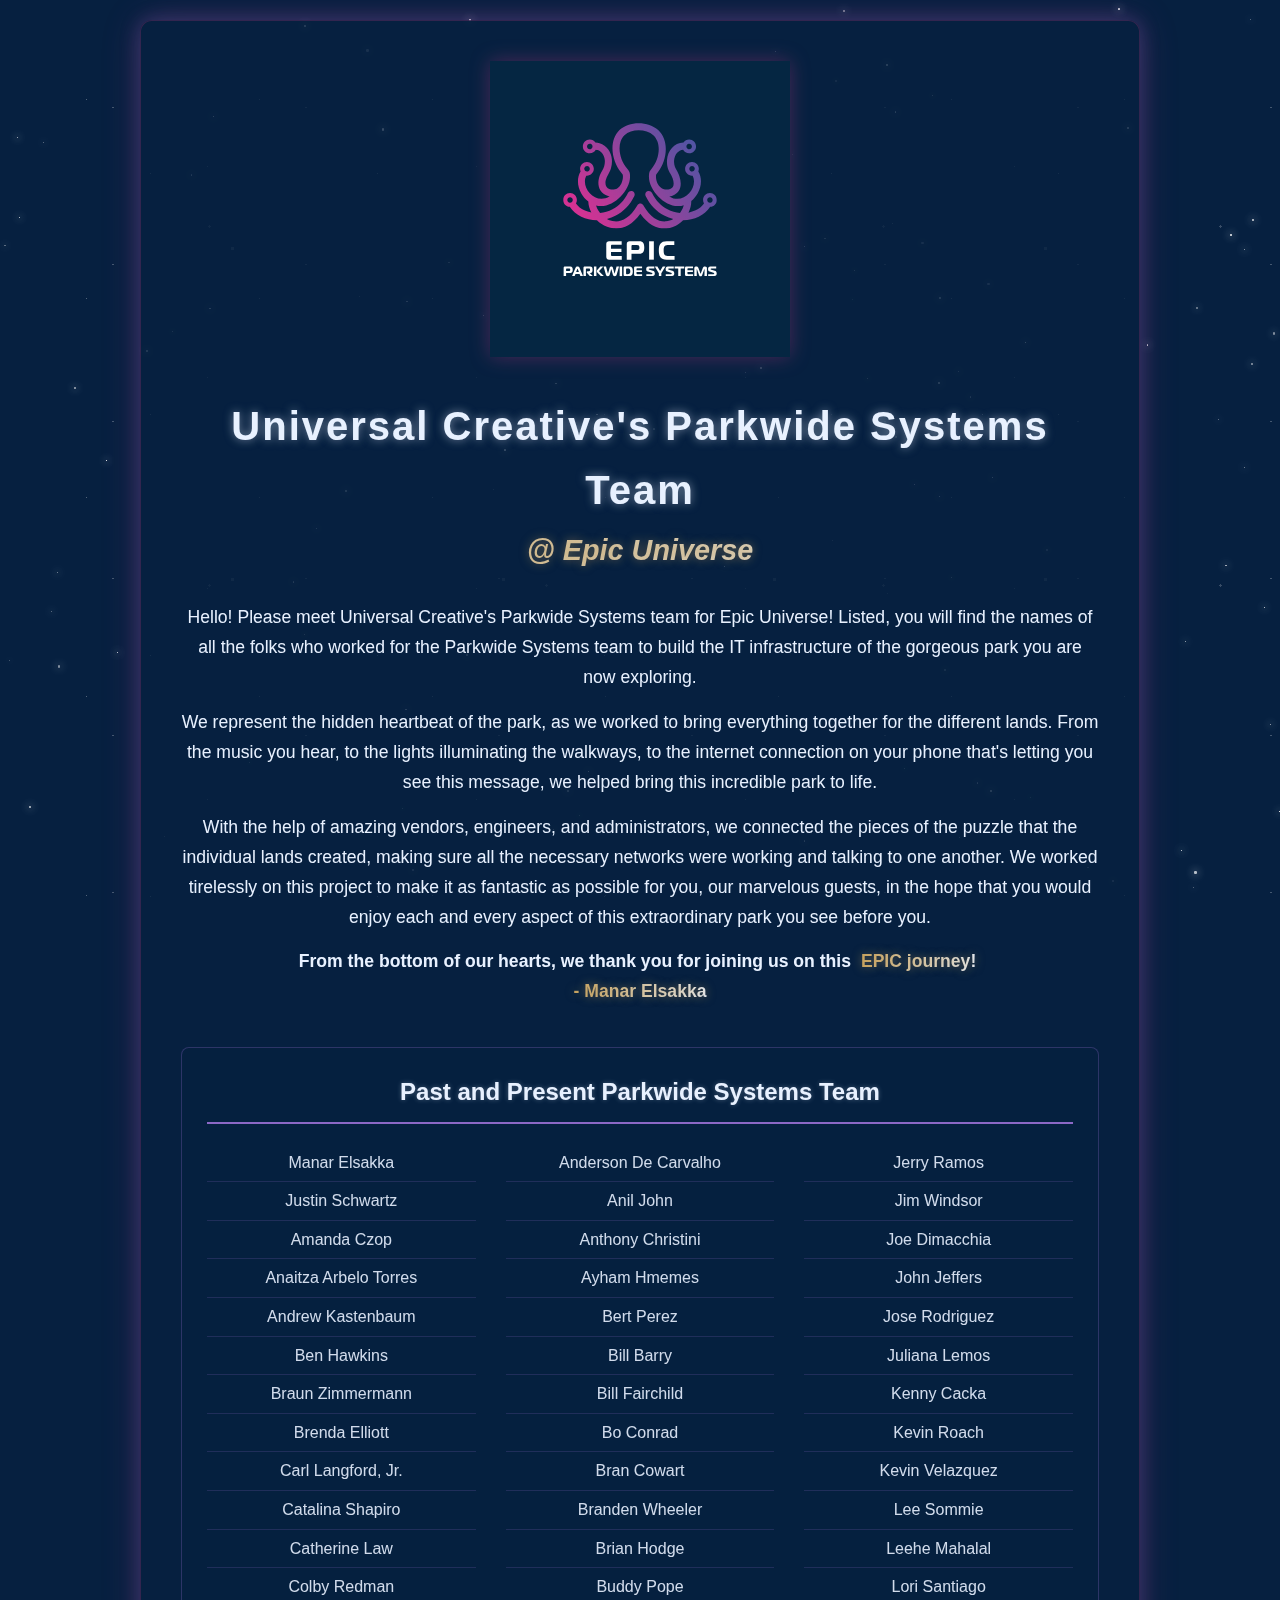
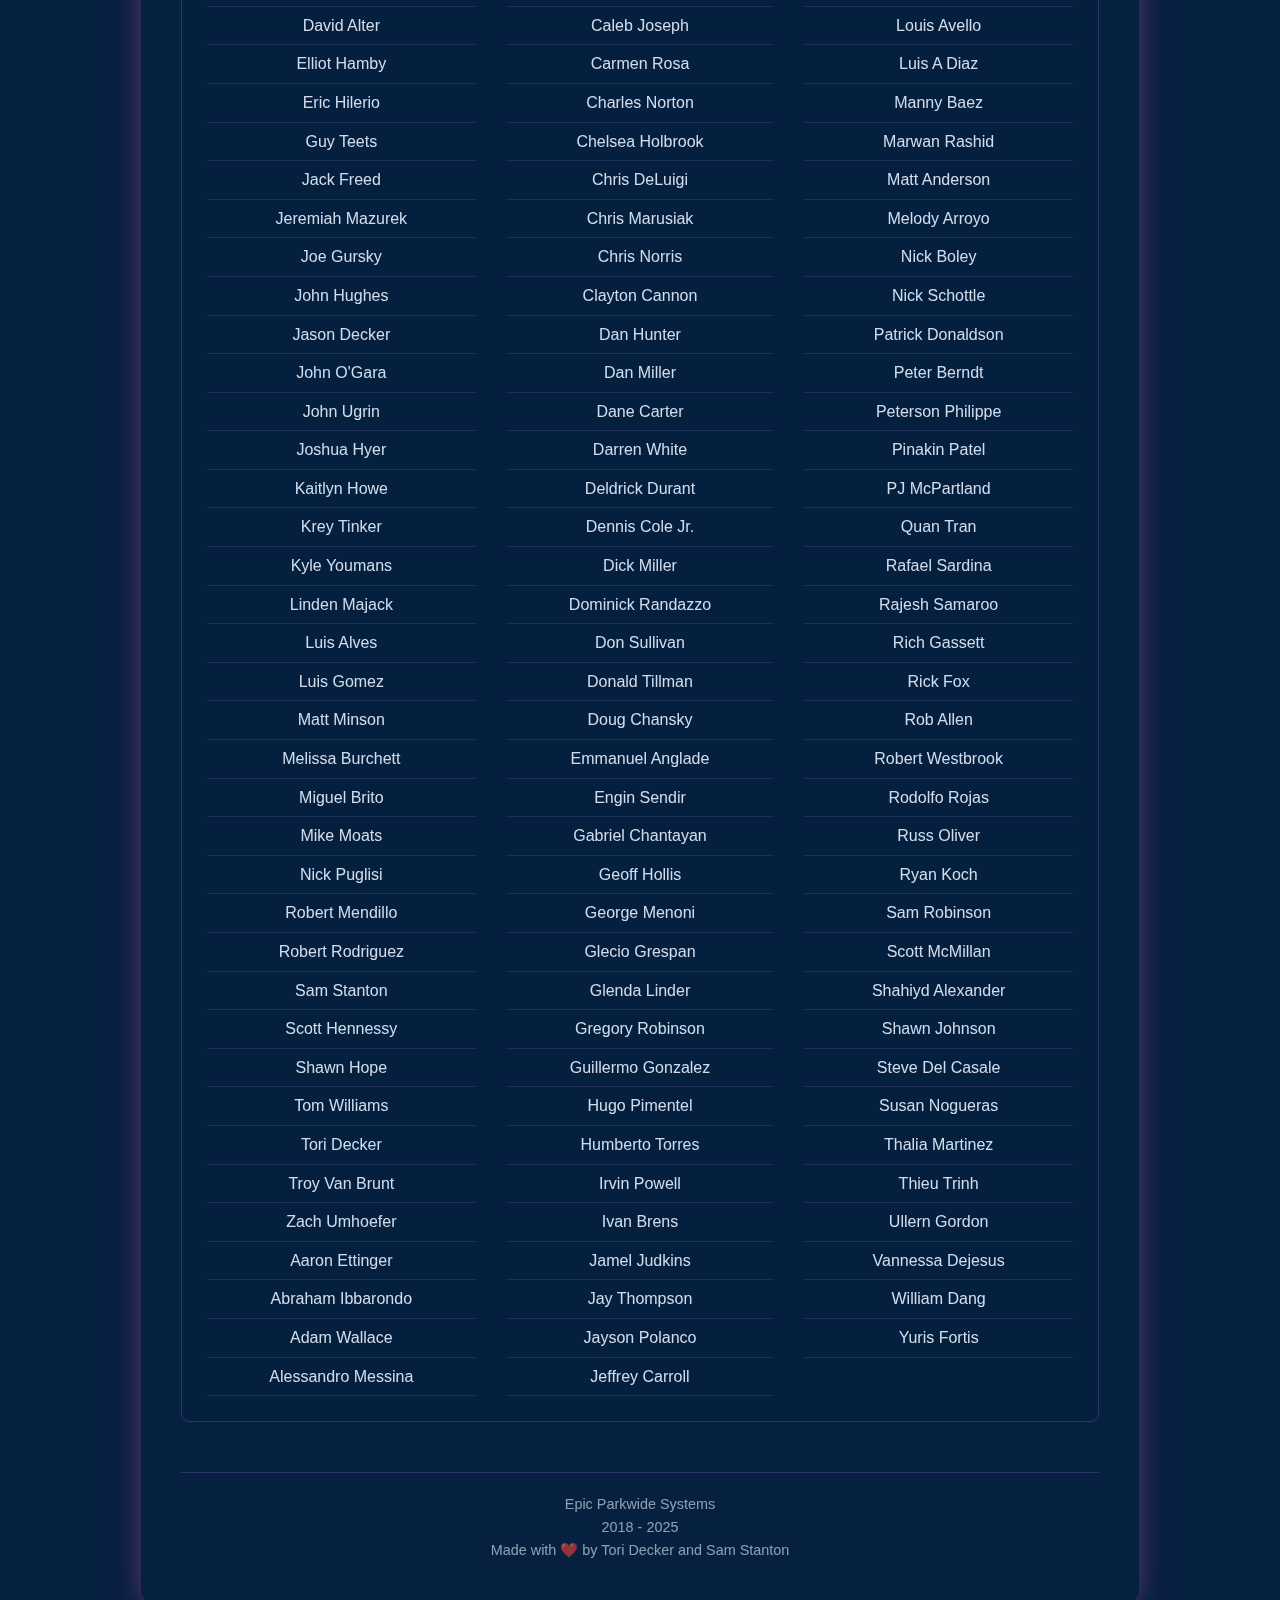
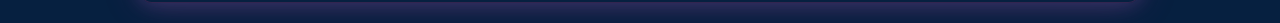
<file: index.html>
<!DOCTYPE html>
<html lang="en">
   <head>
      <meta charset="UTF-8">
      <meta name="viewport" content="width=device-width, initial-scale=1.0">
      <title>UC P965 Team Credits</title>
      <link rel="icon" href="public/favicon.ico">
      <link rel="stylesheet" href="styles.css">
   </head>
   <body>
      <div class="bright-stars"></div>
      <div class="container">
         <div class="logo-container">
            <img id="team-logo" src="public/PWS_logo.svg " alt="Parkwide Systems Team Logo">
         </div>
         <h1>Universal Creative's Parkwide Systems Team</h1>
         <h2 id="epic-theme">@ Epic Universe</h2>
         <div class="intro-text">
            <p>Hello! Please meet Universal Creative's Parkwide Systems team for Epic Universe! Listed, you will find the names of all the folks who worked for the Parkwide Systems team to build the IT infrastructure of the gorgeous park you are now exploring.</p>
            <p>We represent the hidden heartbeat of the park, as we worked to bring everything together for the different lands. From the music you hear, to the lights illuminating the walkways, to the internet connection on your phone that's letting you see this message, we helped bring this incredible park to life.</p>
            <p>With the help of amazing vendors, engineers, and administrators, we connected the pieces of the puzzle that the individual lands created, making sure all the necessary networks were working and talking to one another. We worked tirelessly on this project to make it as fantastic as possible for you, our marvelous guests, in the hope that you would enjoy each and every aspect of this extraordinary park you see before you.</p>
            <strong>From the bottom of our hearts, we thank you for joining us on this <strong id="epic-theme">EPIC journey!</strong> </strong>
            <p><strong id="epic-theme">- Manar Elsakka</strong>
         </div>
         <div class="team-section">
            <h3>Past and Present Parkwide Systems Team</h3>
            <div class="team-list">
               <ul>
                  <li>Manar Elsakka</li>
                  <li>Justin Schwartz</li>
                  <li>Amanda Czop</li>
                  <li>Anaitza Arbelo Torres</li>
                  <li>Andrew Kastenbaum</li>
                  <li>Ben Hawkins</li>
                  <li>Braun Zimmermann</li>
                  <li>Brenda Elliott</li>
                  <li>Carl Langford, Jr.</li>
                  <li>Catalina Shapiro</li>
                  <li>Catherine Law</li>
                  <li>Colby Redman</li>
                  <li>David Alter</li>
                  <li>Elliot Hamby</li>
                  <li>Eric Hilerio</li>
                  <li>Guy Teets</li>
                  <li>Jack Freed</li>
                  <li>Jeremiah Mazurek</li>
                  <li>Joe Gursky</li>
                  <li>John Hughes</li>
                  <li>Jason Decker</li>
                  <li>John O'Gara</li>
                  <li>John Ugrin</li>
                  <li>Joshua Hyer</li>
                  <li>Kaitlyn Howe</li>
                  <li>Krey Tinker</li>
                  <li>Kyle Youmans</li>
                  <li>Linden Majack</li>
                  <li>Luis Alves</li>
                  <li>Luis Gomez</li>
                  <li>Matt Minson</li>
                  <li>Melissa Burchett</li>
                  <li>Miguel Brito</li>
                  <li>Mike Moats</li>
                  <li>Nick Puglisi</li>
                  <li>Robert Mendillo</li>
                  <li>Robert Rodriguez</li>
                  <li>Sam Stanton</li>
                  <li>Scott Hennessy</li>
                  <li>Shawn Hope</li>
                  <li>Tom Williams</li>
                  <li>Tori Decker</li>
                  <li>Troy Van Brunt</li>
                  <li>Zach Umhoefer</li>
                  <li>Aaron Ettinger</li>
                  <li>Abraham Ibbarondo</li>
                  <li>Adam Wallace</li>
                  <li>Alessandro Messina</li>
                  <li>Anderson De Carvalho</li>
                  <li>Anil John</li>
                  <li>Anthony Christini</li>
                  <li>Ayham Hmemes</li>
                  <li>Bert Perez</li>
                  <li>Bill Barry</li>
                  <li>Bill Fairchild</li>
                  <li>Bo Conrad</li>
                  <li>Bran Cowart</li>
                  <li>Branden Wheeler</li>
                  <li>Brian Hodge</li>
                  <li>Buddy Pope</li>
                  <li>Caleb Joseph</li>
                  <li>Carmen Rosa</li>
                  <li>Charles Norton</li>
                  <li>Chelsea Holbrook</li>
                  <li>Chris DeLuigi</li>
                  <li>Chris Marusiak</li>
                  <li>Chris Norris</li>
                  <li>Clayton Cannon</li>
                  <li>Dan Hunter</li>
                  <li>Dan Miller</li>
                  <li>Dane Carter</li>
                  <li>Darren White</li>
                  <li>Deldrick Durant</li>
                  <li>Dennis Cole Jr.</li>
                  <li>Dick Miller</li>
                  <li>Dominick Randazzo</li>
                  <li>Don Sullivan</li>
                  <li>Donald Tillman</li>
                  <li>Doug Chansky</li>
                  <li>Emmanuel Anglade</li>
                  <li>Engin Sendir</li>
                  <li>Gabriel Chantayan</li>
                  <li>Geoff Hollis</li>
                  <li>George Menoni</li>
                  <li>Glecio Grespan</li>
                  <li>Glenda Linder</li>
                  <li>Gregory Robinson</li>
                  <li>Guillermo Gonzalez</li>
                  <li>Hugo Pimentel</li>
                  <li>Humberto Torres</li>
                  <li>Irvin Powell</li>
                  <li>Ivan Brens</li>
                  <li>Jamel Judkins</li>
                  <li>Jay Thompson</li>
                  <li>Jayson Polanco</li>
                  <li>Jeffrey Carroll</li>
                  <li>Jerry Ramos</li>
                  <li>Jim Windsor</li>
                  <li>Joe Dimacchia</li>
                  <li>John Jeffers</li>
                  <li>Jose Rodriguez</li>
                  <li>Juliana Lemos</li>
                  <li>Kenny Cacka</li>
                  <li>Kevin Roach</li>
                  <li>Kevin Velazquez</li>
                  <li>Lee Sommie</li>
                  <li>Leehe Mahalal</li>
                  <li>Lori Santiago</li>
                  <li>Louis Avello</li>
                  <li>Luis A Diaz</li>
                  <li>Manny Baez</li>
                  <li>Marwan Rashid</li>
                  <li>Matt Anderson</li>
                  <li>Melody Arroyo</li>
                  <li>Nick Boley</li>
                  <li>Nick Schottle</li>
                  <li>Patrick Donaldson</li>
                  <li>Peter Berndt</li>
                  <li>Peterson Philippe</li>
                  <li>Pinakin Patel</li>
                  <li>PJ McPartland</li>
                  <li>Quan Tran</li>
                  <li>Rafael Sardina</li>
                  <li>Rajesh Samaroo</li>
                  <li>Rich Gassett</li>
                  <li>Rick Fox</li>
                  <li>Rob Allen</li>
                  <li>Robert Westbrook</li>
                  <li>Rodolfo Rojas</li>
                  <li>Russ Oliver</li>
                  <li>Ryan Koch</li>
                  <li>Sam Robinson</li>
                  <li>Scott McMillan</li>
                  <li>Shahiyd Alexander</li>
                  <li>Shawn Johnson</li>
                  <li>Steve Del Casale</li>
                  <li>Susan Nogueras</li>
                  <li>Thalia Martinez</li>
                  <li>Thieu Trinh</li>
                  <li>Ullern Gordon</li>
                  <li>Vannessa Dejesus</li>
                  <li>William Dang</li>
                  <li>Yuris Fortis</li>
                  </ul>
            </div>
         </div>
         <footer>
            <p>Epic Parkwide Systems</p>
            <p>2018 - 2025</p>
            <p>Made with ❤️ by Tori Decker and Sam Stanton</p>
         </footer>
      </div>
      <script>
         document.addEventListener('DOMContentLoaded', function() {
         const starsContainer = document.querySelector('.bright-stars');
         const numStars = 120;
         
         const documentHeight = Math.max(
             document.body.scrollHeight,
             document.body.offsetHeight,
             document.documentElement.clientHeight,
             document.documentElement.scrollHeight,
             document.documentElement.offsetHeight
         );
         
         for (let i = 0; i < numStars; i++) {
             const star = document.createElement('div');
             star.classList.add('bright-star');
             const x = Math.random() * 100;
             const y = (Math.random() * documentHeight) / documentHeight * 100;
             const size = 0.5 + Math.random() * 2;
             
             const brightness = 0.3 + Math.random() * 0.7;
             
             star.style.left = x + 'vw';
             star.style.top = y + 'vh';
             star.style.width = size + 'px';
             star.style.height = size + 'px';
             star.style.opacity = brightness;
             
             const animationType = Math.floor(Math.random() * 3) + 1;
             const animationDuration = 3 + Math.random() * 8;
             star.style.animation = `twinkle-${animationType} ${animationDuration}s infinite alternate`;
             star.style.animationDelay = Math.random() * 5 + 's';
             
             starsContainer.appendChild(star);
         }
         });
      </script>
   </body>
</html>
</file>
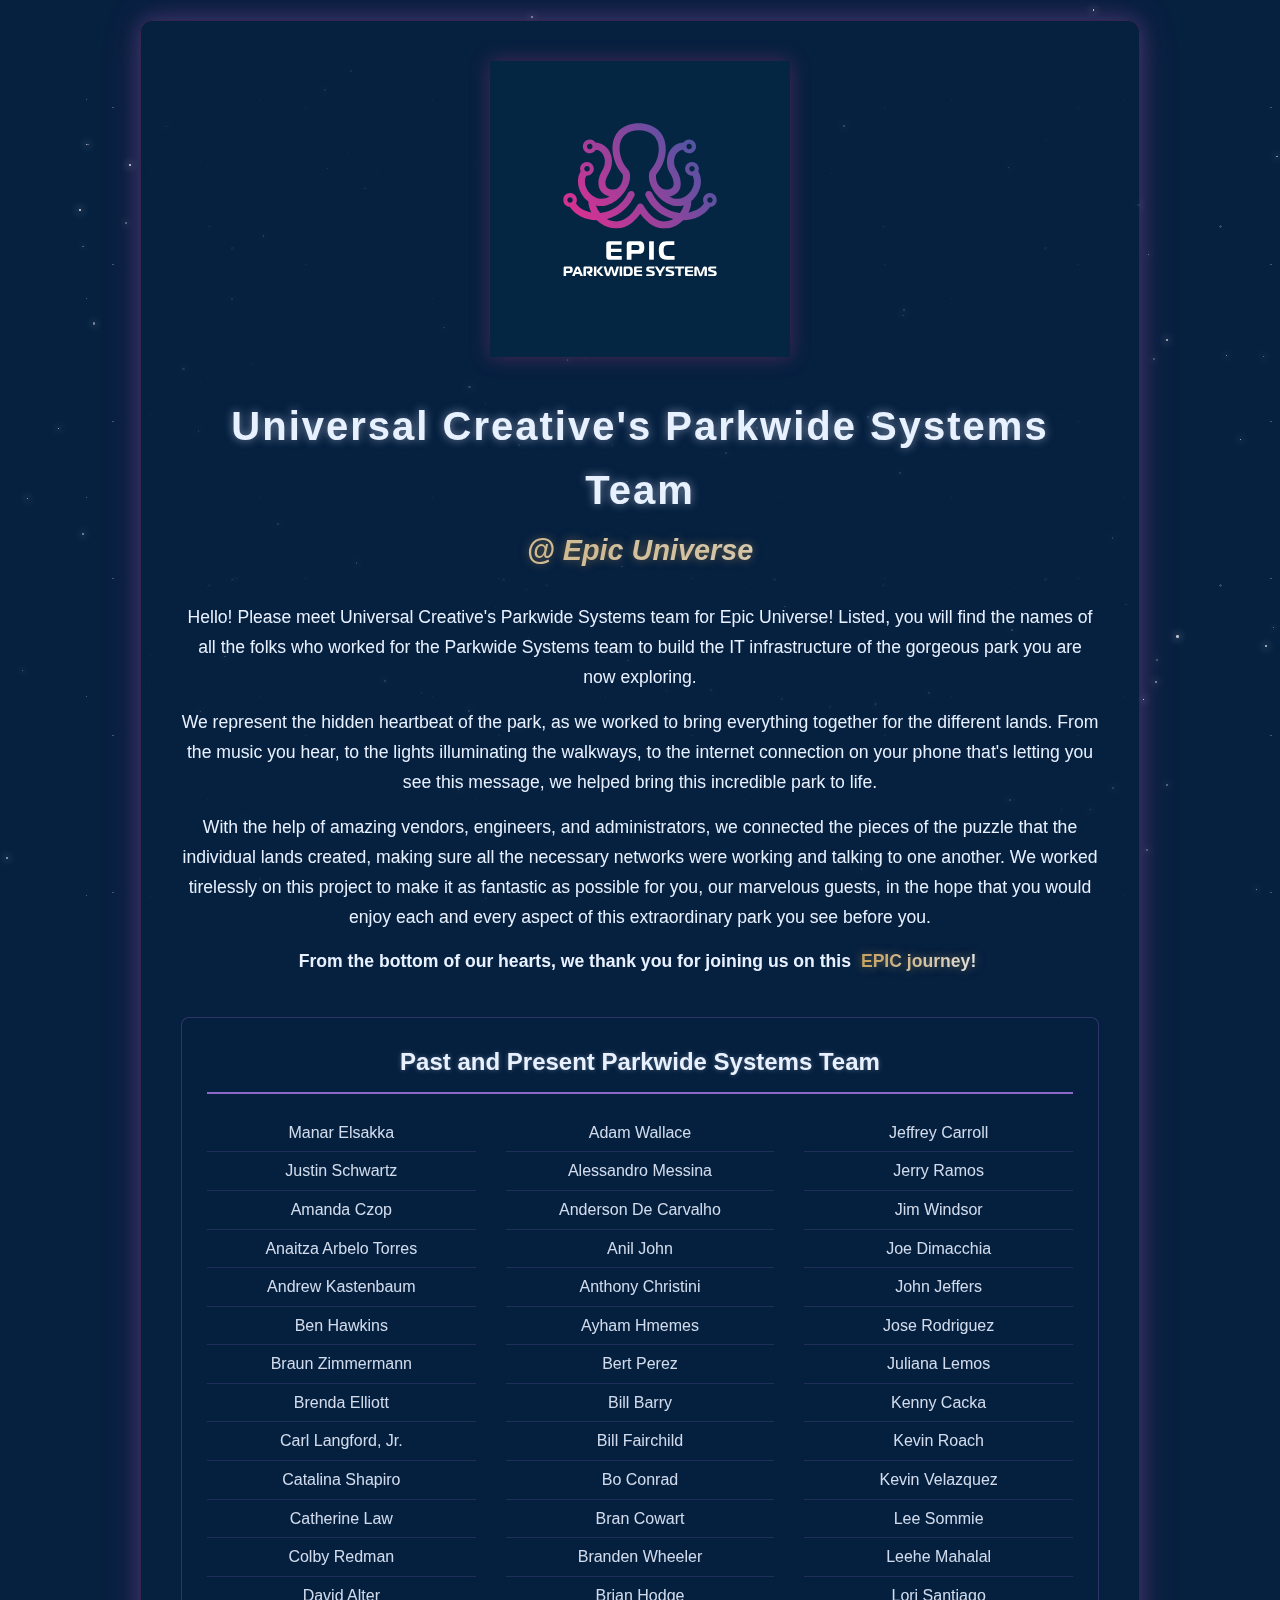
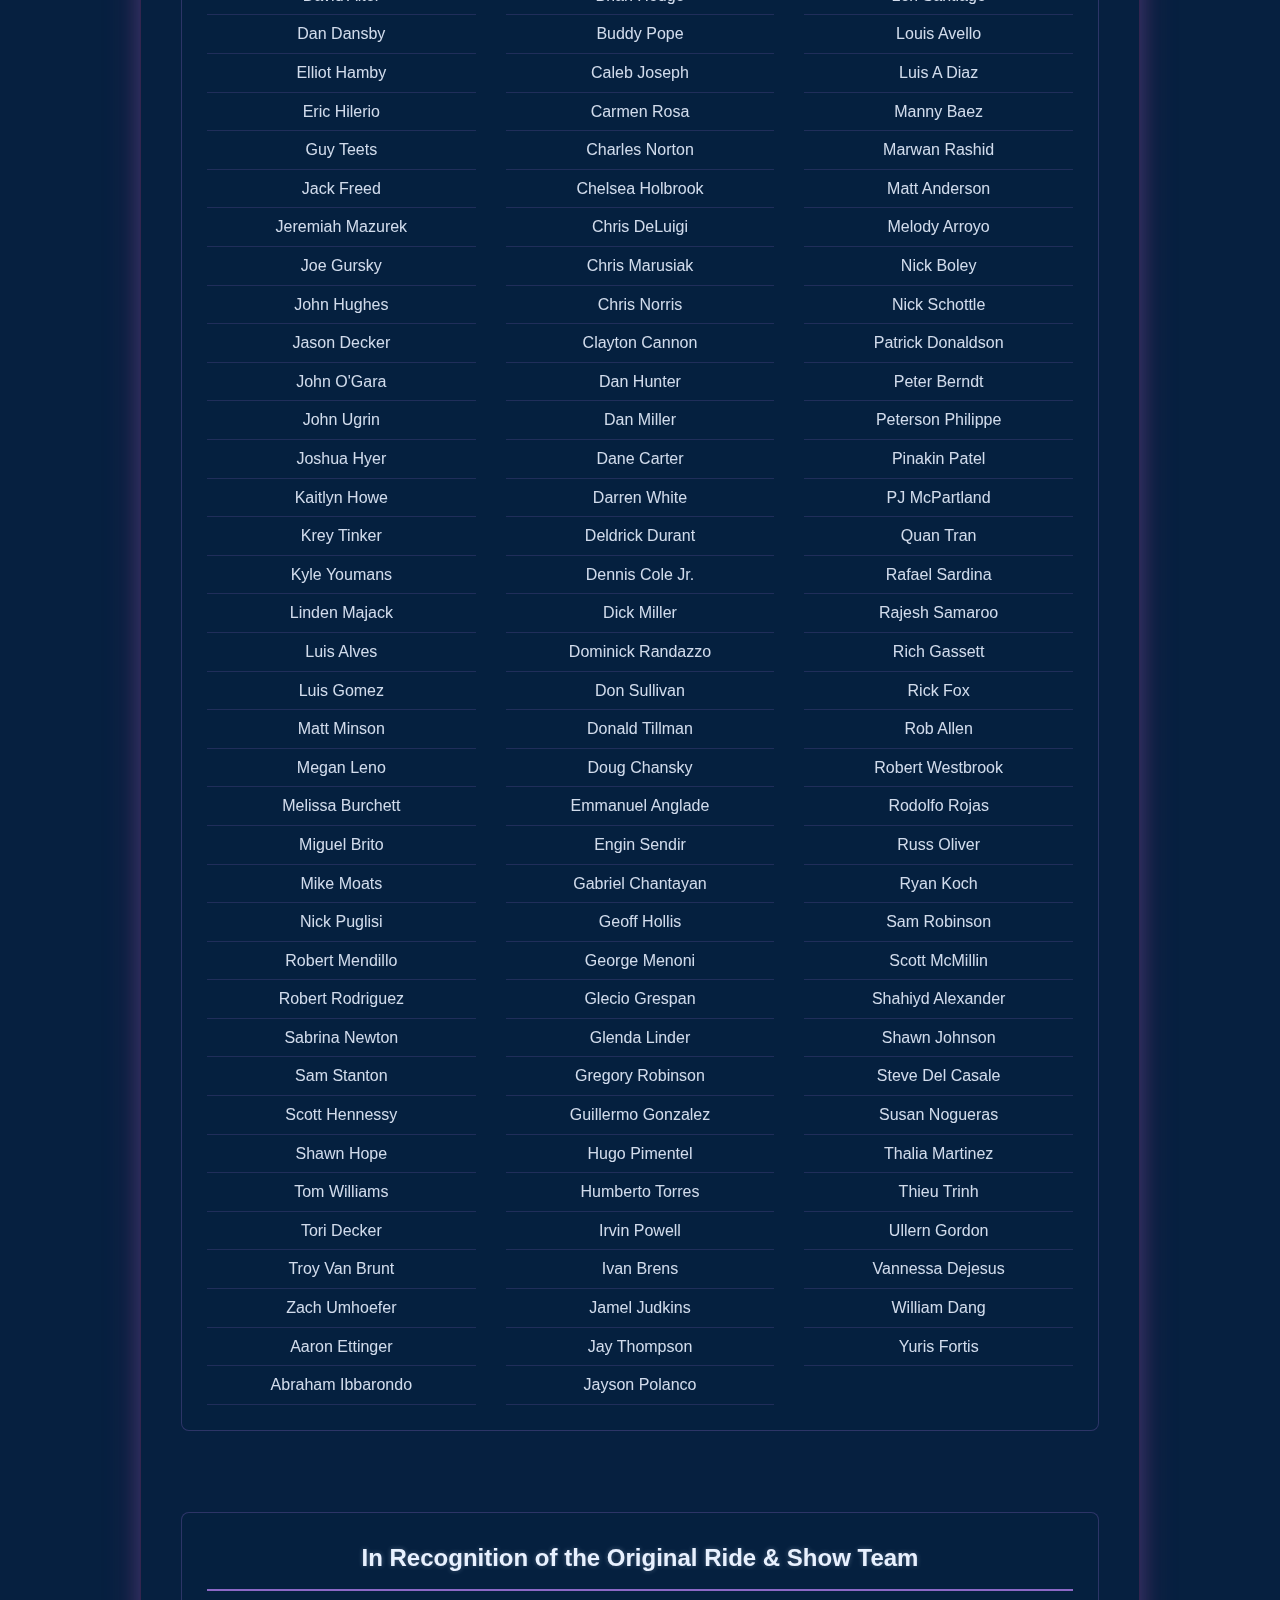
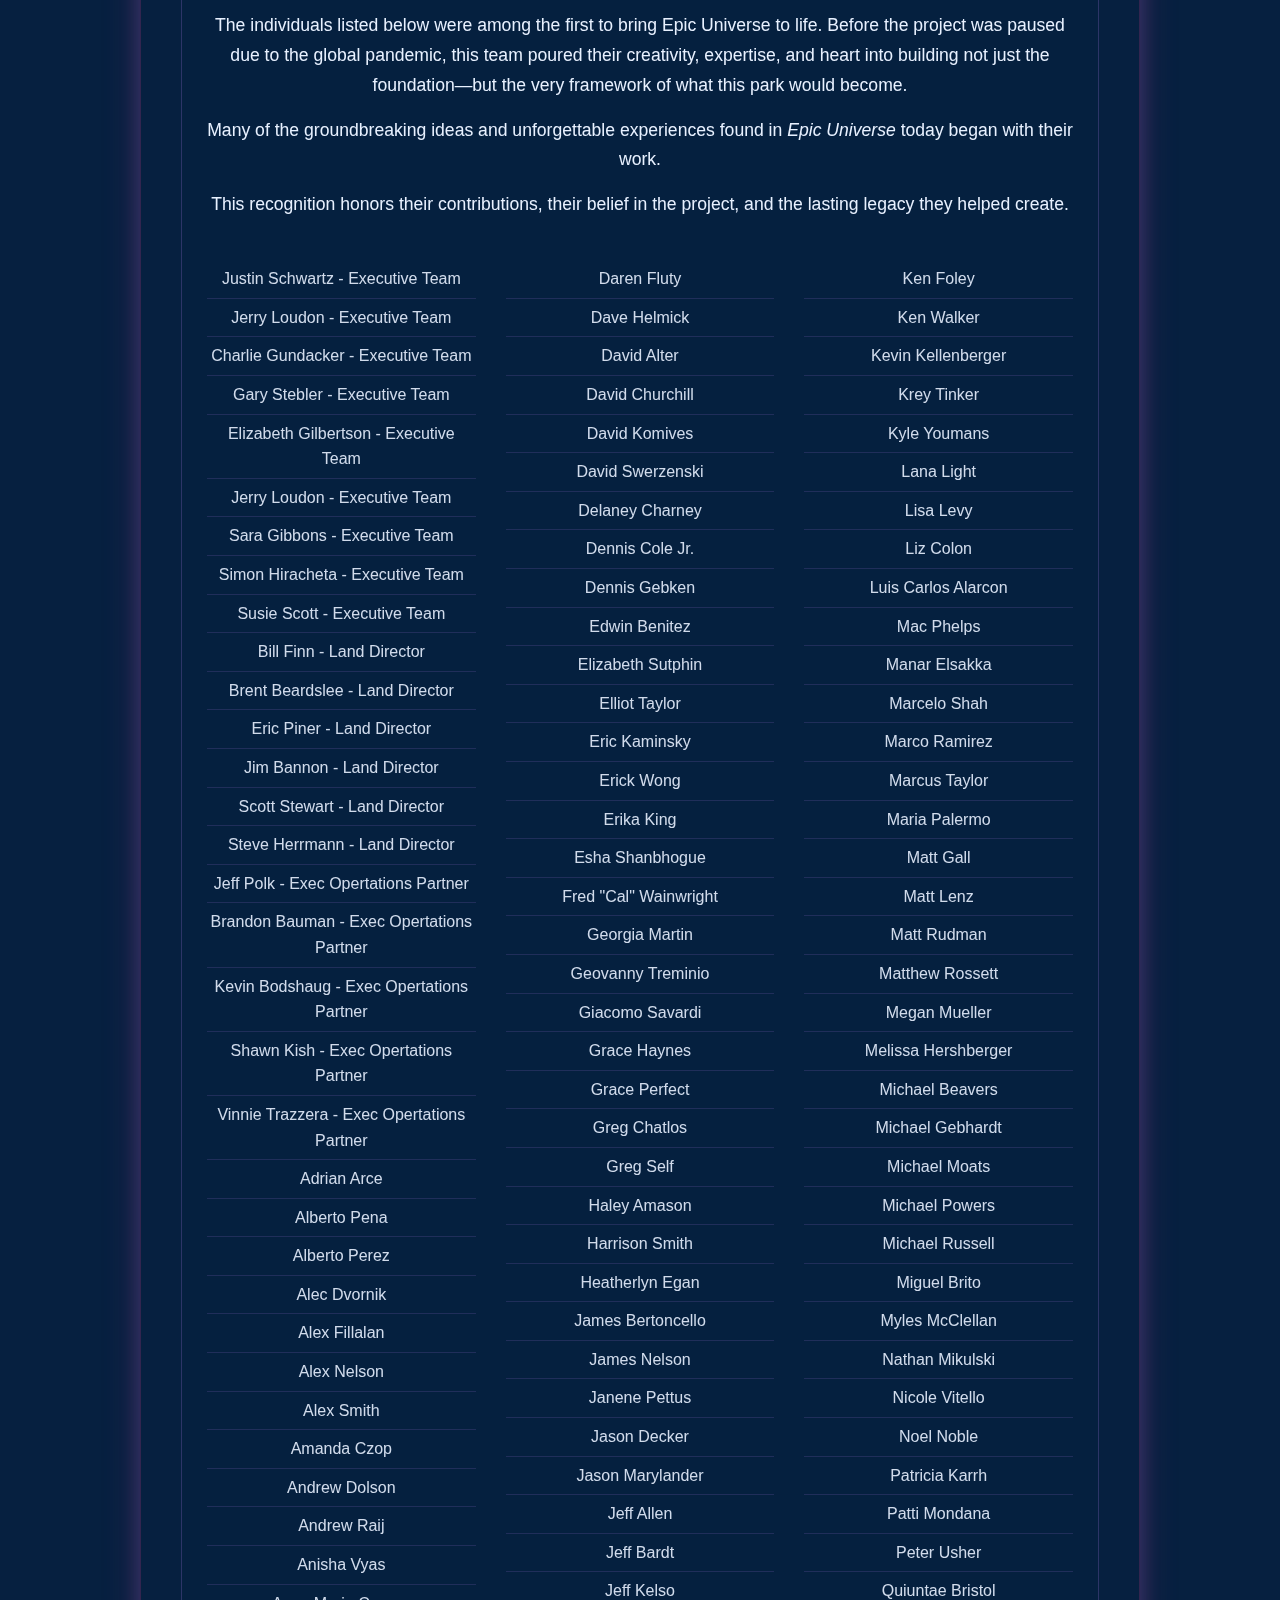
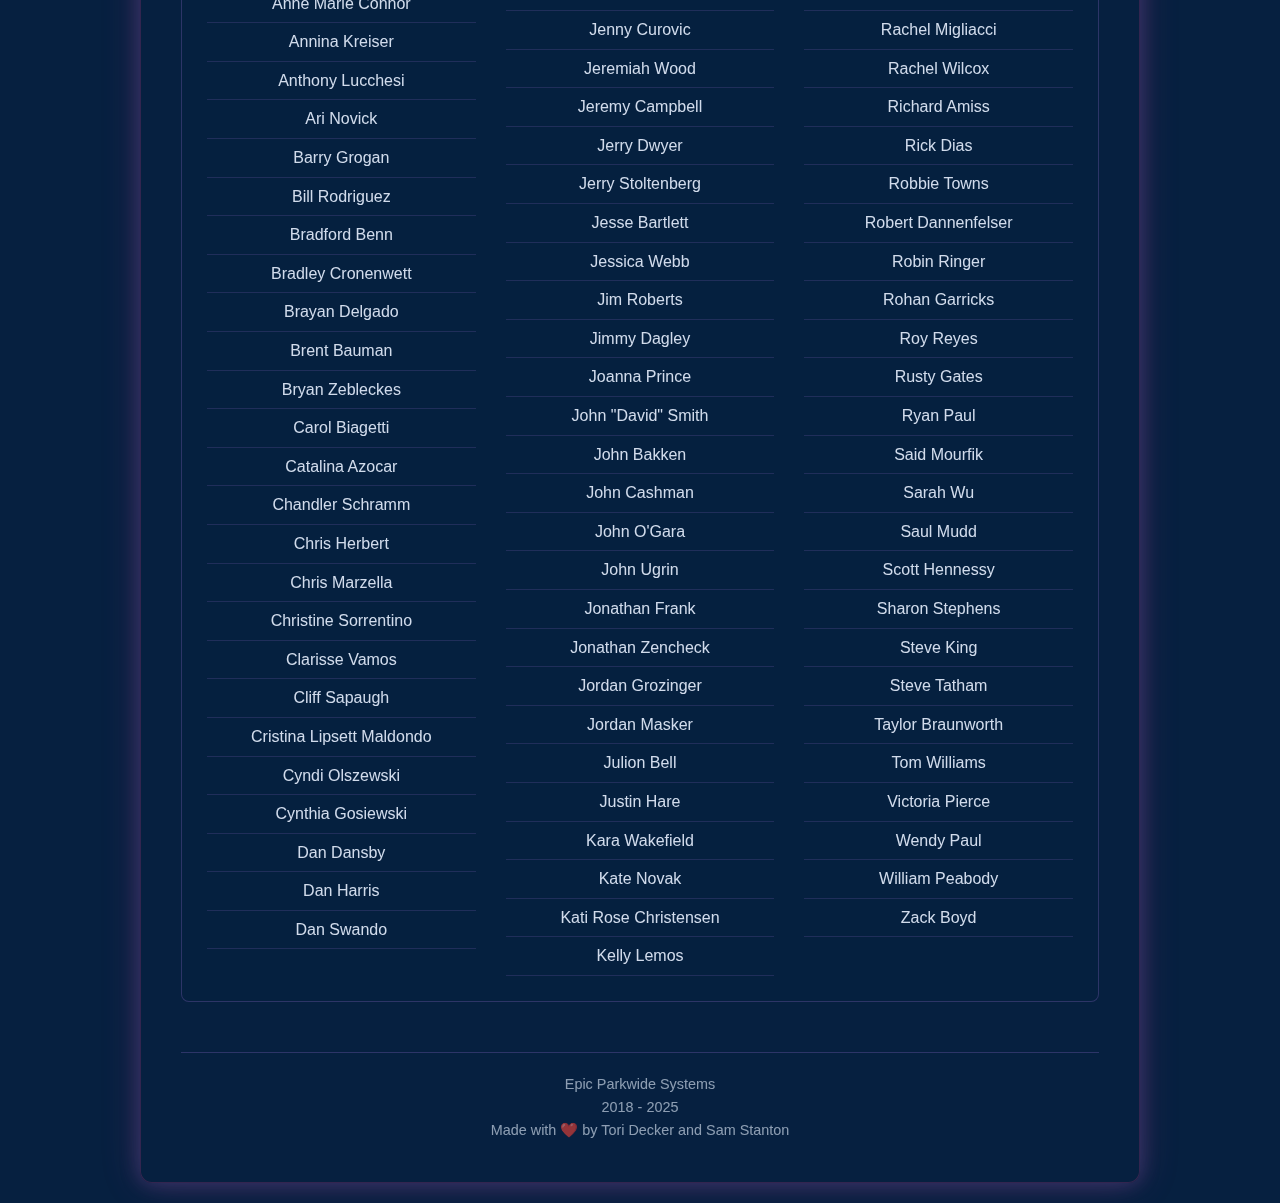
<file: pws-memorandum.html>
<!DOCTYPE html>
<html lang="en">
   <head>
      <meta charset="UTF-8">
      <meta name="viewport" content="width=device-width, initial-scale=1.0">
      <title>UC P965 Team Credits</title>
      <link rel="icon" href="public/favicon.ico">
      <link rel="stylesheet" href="styles.css">
   </head>
   <body>
      <div class="bright-stars"></div>
      <div class="container">
         <div class="logo-container">
            <img id="team-logo" src="public/PWS_logo.svg " alt="Parkwide Systems Team Logo">
         </div>
         <h1>Universal Creative's Parkwide Systems Team</h1>
         <h2 id="epic-theme">@ Epic Universe</h2>
         <div class="intro-text">
            <p>Hello! Please meet Universal Creative's Parkwide Systems team for Epic Universe! Listed, you will find the names of all the folks who worked for the Parkwide Systems team to build the IT infrastructure of the gorgeous park you are now exploring.</p>
            <p>We represent the hidden heartbeat of the park, as we worked to bring everything together for the different lands. From the music you hear, to the lights illuminating the walkways, to the internet connection on your phone that's letting you see this message, we helped bring this incredible park to life.</p>
            <p>With the help of amazing vendors, engineers, and administrators, we connected the pieces of the puzzle that the individual lands created, making sure all the necessary networks were working and talking to one another. We worked tirelessly on this project to make it as fantastic as possible for you, our marvelous guests, in the hope that you would enjoy each and every aspect of this extraordinary park you see before you.</p>
            <strong>From the bottom of our hearts, we thank you for joining us on this <strong id="epic-theme">EPIC journey!</strong> </strong>
         </div>
         <div class="team-section">
            <h3>Past and Present Parkwide Systems Team</h3>
            <div class="team-list">
               <ul>
                  <li>Manar Elsakka</li>
                  <li>Justin Schwartz</li>
                  <li>Amanda Czop</li>
                  <li>Anaitza Arbelo Torres</li>
                  <li>Andrew Kastenbaum</li>
                  <li>Ben Hawkins</li>
                  <li>Braun Zimmermann</li>
                  <li>Brenda Elliott</li>
                  <li>Carl Langford, Jr.</li>
                  <li>Catalina Shapiro</li>
                  <li>Catherine Law</li>
                  <li>Colby Redman</li>
                  <li>David Alter</li>
                  <li>Dan Dansby</li>
                  <li>Elliot Hamby</li>
                  <li>Eric Hilerio</li>
                  <li>Guy Teets</li>
                  <li>Jack Freed</li>
                  <li>Jeremiah Mazurek</li>
                  <li>Joe Gursky</li>
                  <li>John Hughes</li>
                  <li>Jason Decker</li>
                  <li>John O'Gara</li>
                  <li>John Ugrin</li>
                  <li>Joshua Hyer</li>
                  <li>Kaitlyn Howe</li>
                  <li>Krey Tinker</li>
                  <li>Kyle Youmans</li>
                  <li>Linden Majack</li>
                  <li>Luis Alves</li>
                  <li>Luis Gomez</li>
                  <li>Matt Minson</li>
                  <li>Megan Leno</li>
                  <li>Melissa Burchett</li>
                  <li>Miguel Brito</li>
                  <li>Mike Moats</li>
                  <li>Nick Puglisi</li>
                  <li>Robert Mendillo</li>
                  <li>Robert Rodriguez</li>
                  <li>Sabrina Newton</li>
                  <li>Sam Stanton</li>
                  <li>Scott Hennessy</li>
                  <li>Shawn Hope</li>
                  <li>Tom Williams</li>
                  <li>Tori Decker</li>
                  <li>Troy Van Brunt</li>
                  <li>Zach Umhoefer</li>
                  <li>Aaron Ettinger</li>
                  <li>Abraham Ibbarondo</li>
                  <li>Adam Wallace</li>
                  <li>Alessandro Messina</li>
                  <li>Anderson De Carvalho</li>
                  <li>Anil John</li>
                  <li>Anthony Christini</li>
                  <li>Ayham Hmemes</li>
                  <li>Bert Perez</li>
                  <li>Bill Barry</li>
                  <li>Bill Fairchild</li>
                  <li>Bo Conrad</li>
                  <li>Bran Cowart</li>
                  <li>Branden Wheeler</li>
                  <li>Brian Hodge</li>
                  <li>Buddy Pope</li>
                  <li>Caleb Joseph</li>
                  <li>Carmen Rosa</li>
                  <li>Charles Norton</li>
                  <li>Chelsea Holbrook</li>
                  <li>Chris DeLuigi</li>
                  <li>Chris Marusiak</li>
                  <li>Chris Norris</li>
                  <li>Clayton Cannon</li>
                  <li>Dan Hunter</li>
                  <li>Dan Miller</li>
                  <li>Dane Carter</li>
                  <li>Darren White</li>
                  <li>Deldrick Durant</li>
                  <li>Dennis Cole Jr.</li>
                  <li>Dick Miller</li>
                  <li>Dominick Randazzo</li>
                  <li>Don Sullivan</li>
                  <li>Donald Tillman</li>
                  <li>Doug Chansky</li>
                  <li>Emmanuel Anglade</li>
                  <li>Engin Sendir</li>
                  <li>Gabriel Chantayan</li>
                  <li>Geoff Hollis</li>
                  <li>George Menoni</li>
                  <li>Glecio Grespan</li>
                  <li>Glenda Linder</li>
                  <li>Gregory Robinson</li>
                  <li>Guillermo Gonzalez</li>
                  <li>Hugo Pimentel</li>
                  <li>Humberto Torres</li>
                  <li>Irvin Powell</li>
                  <li>Ivan Brens</li>
                  <li>Jamel Judkins</li>
                  <li>Jay Thompson</li>
                  <li>Jayson Polanco</li>
                  <li>Jeffrey Carroll</li>
                  <li>Jerry Ramos</li>
                  <li>Jim Windsor</li>
                  <li>Joe Dimacchia</li>
                  <li>John Jeffers</li>
                  <li>Jose Rodriguez</li>
                  <li>Juliana Lemos</li>
                  <li>Kenny Cacka</li>
                  <li>Kevin Roach</li>
                  <li>Kevin Velazquez</li>
                  <li>Lee Sommie</li>
                  <li>Leehe Mahalal</li>
                  <li>Lori Santiago</li>
                  <li>Louis Avello</li>
                  <li>Luis A Diaz</li>
                  <li>Manny Baez</li>
                  <li>Marwan Rashid</li>
                  <li>Matt Anderson</li>
                  <li>Melody Arroyo</li>
                  <li>Nick Boley</li>
                  <li>Nick Schottle</li>
                  <li>Patrick Donaldson</li>
                  <li>Peter Berndt</li>
                  <li>Peterson Philippe</li>
                  <li>Pinakin Patel</li>
                  <li>PJ McPartland</li>
                  <li>Quan Tran</li>
                  <li>Rafael Sardina</li>
                  <li>Rajesh Samaroo</li>
                  <li>Rich Gassett</li>
                  <li>Rick Fox</li>
                  <li>Rob Allen</li>
                  <li>Robert Westbrook</li>
                  <li>Rodolfo Rojas</li>
                  <li>Russ Oliver</li>
                  <li>Ryan Koch</li>
                  <li>Sam Robinson</li>
                  <li>Scott McMillin</li>
                  <li>Shahiyd Alexander</li>
                  <li>Shawn Johnson</li>
                  <li>Steve Del Casale</li>
                  <li>Susan Nogueras</li>
                  <li>Thalia Martinez</li>
                  <li>Thieu Trinh</li>
                  <li>Ullern Gordon</li>
                  <li>Vannessa Dejesus</li>
                  <li>William Dang</li>
                  <li>Yuris Fortis</li>
                  </ul>
            </div>
         </div>
<br>
<br>
<div class="team-section">
<div class="intro-text">
<h3>In Recognition of the Original Ride & Show Team</h3>            
			<p>The individuals listed below were among the first to bring Epic Universe to life. Before the project was paused due to the global pandemic, this team poured their creativity, expertise, and heart into building not just the foundation—but the very framework of what this 			park would become.</p>
            <p>Many of the groundbreaking ideas and unforgettable experiences found in <i>Epic Universe</i> today began with their work.</p>
            <p>This recognition honors their contributions, their belief in the project, and the lasting legacy they helped create.</p>
         </div>
            <div class="team-list">
               <ul>
                 <li>Justin Schwartz - Executive Team</li>
				<li>Jerry Loudon - Executive Team</li>
				<li>Charlie Gundacker - Executive Team</li>
				<li>Gary Stebler - Executive Team</li>
				<li>Elizabeth Gilbertson - Executive Team</li>
				<li>Jerry Loudon - Executive Team</li>
				<li>Sara Gibbons - Executive Team</li>
				<li>Simon Hiracheta - Executive Team</li>
				<li>Susie Scott - Executive Team</li>
				<li>Bill Finn - Land Director</li>
				<li>Brent Beardslee - Land Director</li>
				<li>Eric Piner - Land Director</li>
				<li>Jim Bannon - Land Director</li>
				<li>Scott Stewart - Land Director</li>
				<li>Steve Herrmann - Land Director</li>
				<li>Jeff Polk - Exec Opertations Partner</li>
				<li>Brandon Bauman - Exec Opertations Partner</li>
				<li>Kevin Bodshaug - Exec Opertations Partner</li>
				<li>Shawn Kish - Exec Opertations Partner</li>
				<li>Vinnie Trazzera - Exec Opertations Partner</li>
				<li>Adrian Arce</li>
				<li>Alberto Pena</li>
				<li>Alberto Perez</li>
				<li>Alec Dvornik</li>
				<li>Alex Fillalan</li>
				<li>Alex Nelson</li>
				<li>Alex Smith</li>
				<li>Amanda Czop</li>
				<li>Andrew Dolson</li>
				<li>Andrew Raij</li>
				<li>Anisha Vyas</li>
				<li>Anne Marie Connor</li>
				<li>Annina Kreiser</li>
				<li>Anthony Lucchesi</li>
				<li>Ari Novick</li>
				<li>Barry Grogan</li>
				<li>Bill Rodriguez</li>
				<li>Bradford Benn</li>
				<li>Bradley Cronenwett</li>
				<li>Brayan Delgado</li>
				<li>Brent Bauman</li>
				<li>Bryan Zebleckes</li>
				<li>Carol Biagetti</li>
				<li>Catalina Azocar</li>
				<li>Chandler Schramm</li>
				<li>Chris Herbert</li>
				<li>Chris Marzella</li>
				<li>Christine Sorrentino</li>
				<li>Clarisse Vamos</li>
				<li>Cliff Sapaugh</li>
				<li>Cristina Lipsett Maldondo</li>
				<li>Cyndi Olszewski</li>
				<li>Cynthia Gosiewski</li>
				<li>Dan Dansby</li>
				<li>Dan Harris</li>
				<li>Dan Swando</li>
				<li>Daren Fluty</li>
				<li>Dave Helmick</li>
				<li>David Alter</li>
				<li>David Churchill</li>
				<li>David Komives</li>
				<li>David Swerzenski</li>
				<li>Delaney Charney</li>
				<li>Dennis Cole Jr.</li>
				<li>Dennis Gebken</li>
				<li>Edwin Benitez</li>
				<li>Elizabeth Sutphin</li>
				<li>Elliot Taylor</li>
				<li>Eric Kaminsky</li>
				<li>Erick Wong</li>
				<li>Erika King</li>
				<li>Esha Shanbhogue</li>
				<li>Fred "Cal" Wainwright</li>
				<li>Georgia Martin</li>
				<li>Geovanny Treminio</li>
				<li>Giacomo Savardi</li>
				<li>Grace Haynes</li>
				<li>Grace Perfect</li>
				<li>Greg Chatlos</li>
				<li>Greg Self</li>
				<li>Haley Amason</li>
				<li>Harrison Smith</li>
				<li>Heatherlyn Egan</li>
				<li>James Bertoncello</li>
				<li>James Nelson</li>
				<li>Janene Pettus</li>
				<li>Jason Decker</li>
				<li>Jason Marylander</li>
				<li>Jeff Allen</li>
				<li>Jeff Bardt</li>
				<li>Jeff Kelso</li>
				<li>Jenny Curovic</li>
				<li>Jeremiah Wood</li>
				<li>Jeremy Campbell</li>
				<li>Jerry Dwyer</li>
				<li>Jerry Stoltenberg</li>
				<li>Jesse Bartlett</li>
				<li>Jessica Webb</li>
				<li>Jim Roberts</li>
				<li>Jimmy Dagley</li>
				<li>Joanna Prince</li>
				<li>John "David" Smith</li>
				<li>John Bakken</li>
				<li>John Cashman</li>
				<li>John O'Gara</li>
				<li>John Ugrin</li>
				<li>Jonathan Frank</li>
				<li>Jonathan Zencheck</li>
				<li>Jordan Grozinger</li>
				<li>Jordan Masker</li>
				<li>Julion Bell</li>
				<li>Justin Hare</li>
				<li>Kara Wakefield</li>
				<li>Kate Novak</li>
				<li>Kati Rose Christensen</li>
				<li>Kelly Lemos</li>
				<li>Ken Foley</li>
				<li>Ken Walker</li>
				<li>Kevin Kellenberger</li>
				<li>Krey Tinker</li>
				<li>Kyle Youmans</li>
				<li>Lana Light</li>
				<li>Lisa Levy</li>
				<li>Liz Colon</li>
				<li>Luis Carlos Alarcon</li>
				<li>Mac Phelps</li>
				<li>Manar Elsakka</li>
				<li>Marcelo Shah</li>
				<li>Marco Ramirez</li>
				<li>Marcus Taylor</li>
				<li>Maria Palermo</li>
				<li>Matt Gall</li>
				<li>Matt Lenz</li>
				<li>Matt Rudman</li>
				<li>Matthew Rossett</li>
				<li>Megan Mueller</li>
				<li>Melissa Hershberger</li>
				<li>Michael Beavers</li>
				<li>Michael Gebhardt</li>
				<li>Michael Moats</li>
				<li>Michael Powers</li>
				<li>Michael Russell</li>
				<li>Miguel Brito</li>
				<li>Myles McClellan</li>
				<li>Nathan Mikulski</li>
				<li>Nicole Vitello</li>
				<li>Noel Noble</li>
				<li>Patricia Karrh</li>
				<li>Patti Mondana</li>
				<li>Peter Usher</li>
				<li>Quiuntae Bristol</li>
				<li>Rachel Migliacci</li>
				<li>Rachel Wilcox</li>
				<li>Richard Amiss</li>
				<li>Rick Dias</li>
				<li>Robbie Towns</li>
				<li>Robert Dannenfelser</li>
				<li>Robin Ringer</li>
				<li>Rohan Garricks</li>
				<li>Roy Reyes</li>
				<li>Rusty Gates</li>
				<li>Ryan Paul</li>
				<li>Said Mourfik</li>
				<li>Sarah Wu</li>
				<li>Saul Mudd</li>
				<li>Scott Hennessy</li>
				<li>Sharon Stephens</li>
				<li>Steve King</li>
				<li>Steve Tatham</li>
				<li>Taylor Braunworth</li>
				<li>Tom Williams</li>
				<li>Victoria Pierce</li>
				<li>Wendy Paul</li>
				<li>William Peabody</li>
				<li>Zack Boyd</li>
               </ul>
            </div>
         </div>
         <footer>
            <p>Epic Parkwide Systems</p>
            <p>2018 - 2025</p>
            <p>Made with ❤️ by Tori Decker and Sam Stanton</p>
         </footer>
      </div>
      <script>
         document.addEventListener('DOMContentLoaded', function() {
         const starsContainer = document.querySelector('.bright-stars');
         const numStars = 120;
         
         const documentHeight = Math.max(
             document.body.scrollHeight,
             document.body.offsetHeight,
             document.documentElement.clientHeight,
             document.documentElement.scrollHeight,
             document.documentElement.offsetHeight
         );
         
         for (let i = 0; i < numStars; i++) {
             const star = document.createElement('div');
             star.classList.add('bright-star');
             const x = Math.random() * 100;
             const y = (Math.random() * documentHeight) / documentHeight * 100;
             const size = 0.5 + Math.random() * 2;
             
             const brightness = 0.3 + Math.random() * 0.7;
             
             star.style.left = x + 'vw';
             star.style.top = y + 'vh';
             star.style.width = size + 'px';
             star.style.height = size + 'px';
             star.style.opacity = brightness;
             
             const animationType = Math.floor(Math.random() * 3) + 1;
             const animationDuration = 3 + Math.random() * 8;
             star.style.animation = `twinkle-${animationType} ${animationDuration}s infinite alternate`;
             star.style.animationDelay = Math.random() * 5 + 's';
             
             starsContainer.appendChild(star);
         }
         });
      </script>
   </body>
</html>
</file>
<file: styles.css>
/* PWS Space Theme */
* {
    margin: 0;
    padding: 0;
    box-sizing: border-box;
}

body {
    font-family: 'Gill Sans', 'Gill Sans MT', Calibri, 'Trebuchet MS', sans-serif;
    line-height: 1.6;
    color: #e8f1ff;
    background-color: #062040;
    padding: 20px;
    min-height: 100vh;
    position: relative;
}

.container {
    max-width: 1000px;
    margin: 0 auto;
    background-color: rgba(6, 32, 64, 0.8);
    padding: 40px;
    border-radius: 12px;
    box-shadow: 
        0 0 20px rgba(140, 104, 198, 0.3),
        0 0 40px rgba(230, 60, 143, 0.2);
    border: 1px solid rgba(230, 60, 143, 0.2);
    animation: fadeIn 0.8s ease-out;
}

.logo-container {
    text-align: center;
    margin-bottom: 30px;
}

#team-logo {
    max-width: 300px;
    width: 100%;
    height: auto;
    filter: drop-shadow(0 0 10px rgba(230, 60, 143, 0.3));
}

h1 {
    color: #e8f1ff;
    text-align: center;
    margin-bottom: 5px;
    font-size: 2.5rem;
    text-shadow: 0 0 10px rgba(232, 241, 255, 0.5);
    letter-spacing: 2px;
}

h2 {
    color: #e63c8f;
    text-align: center;
    margin-bottom: 30px;
    font-size: 1.8rem;
    font-style: italic;
    text-shadow: 0 0 5px rgba(230, 60, 143, 0.3);
}

#epic-theme {
    color: #c6a05a;
    text-shadow: 0 0 10px rgba(198, 160, 90, 0.5);
    background: linear-gradient(to right, #c6a05a, #e8f1ff);
    -webkit-background-clip: text;
    background-clip: text;
    -webkit-text-fill-color: transparent;
    padding: 0 5px;
}

h3 {
    color: #e8f1ff;
    margin: 0 0 20px 0;
    font-size: 1.5rem;
    text-align: center;
    border-bottom: 2px solid #8c68c6;
    padding-bottom: 10px;
    text-shadow: 0 0 5px rgba(232, 241, 255, 0.3);
}

.intro-text {
    margin-bottom: 40px;
    font-size: 1.1rem;
    line-height: 1.7;
    color: #e8f1ff;
    text-align: center;
}

.intro-text p {
    margin-bottom: 15px;
}

.team-section {
    margin-top: 30px;
    background-color: rgba(6, 32, 64, 0.5);
    padding: 25px;
    border-radius: 8px;
    border: 1px solid rgba(140, 104, 198, 0.3);
}

.team-list {
    column-count: 3;
    column-gap: 30px;
    margin-top: 20px;
    text-align: center;
}

.team-list ul {
    list-style-type: none;
}

.team-list li {
    padding: 6px 0;
    border-bottom: 1px solid rgba(140, 104, 198, 0.2);
    break-inside: avoid-column;
    color: rgba(232, 241, 255, 0.9);
}

.team-list li:hover {
    color: #e63c8f;
    transition: color 0.3s ease;
}

footer {
    margin-top: 50px;
    text-align: center;
    color: rgba(232, 241, 255, 0.6);
    font-size: 0.9rem;
    border-top: 1px solid rgba(140, 104, 198, 0.3);
    padding-top: 20px;
}

@keyframes twinkle-1 {
    0% { opacity: 0.2; }
    50% { opacity: 0.7; }
    100% { opacity: 0.3; }
}

@keyframes twinkle-2 {
    0% { opacity: 0.3; }
    30% { opacity: 0.1; }
    60% { opacity: 0.6; }
    100% { opacity: 0.2; }
}

@keyframes twinkle-3 {
    0% { opacity: 0.2; }
    40% { opacity: 0.8; }
    80% { opacity: 0.1; }
    100% { opacity: 0.3; }
}

body::before {
    content: '';
    position: fixed;
    top: 0;
    left: 0;
    width: 100%;
    height: 100%;
    background-image: 
        radial-gradient(white 0.5px, transparent 0.5px),
        radial-gradient(white 0.3px, transparent 0.3px);
    background-size: 173px 199px, 227px 241px;
    background-position: 0 0, 37px 53px;
    opacity: 0.3;
    z-index: -3;
    pointer-events: none;
    animation: twinkle-1 7s infinite alternate;
}

body::after {
    content: '';
    position: fixed;
    top: 0;
    left: 0;
    width: 100%;
    height: 100%;
    background-image: 
        radial-gradient(white 1px, transparent 1px),
        radial-gradient(white 0.8px, transparent 0.8px);
    background-size: 193px 157px, 269px 211px;
    background-position: 17px 29px, 73px 61px;
    opacity: 0.25;
    z-index: -2;
    pointer-events: none;
    animation: twinkle-2 9s infinite alternate;
}

.bright-stars::before {
    content: '';
    position: fixed;
    top: 0;
    left: 0;
    width: 100%;
    height: 100%;
    background-image: 
        radial-gradient(white 1.2px, transparent 1.2px),
        radial-gradient(white 1.5px, transparent 1.5px);
    background-size: 337px 359px, 271px 331px;
    background-position: 41px 47px, 97px 83px;
    opacity: 0.2;
    z-index: -1;
    pointer-events: none;
    animation: twinkle-3 11s infinite alternate;
}

.bright-stars {
    position: fixed;
    top: 0;
    left: 0;
    width: 100%;
    height: 100%;
    pointer-events: none;
    z-index: -1;
}

.bright-star {
    position: absolute;
    width: 2px;
    height: 2px;
    background-color: white;
    border-radius: 50%;
    box-shadow: 0 0 8px 1px rgba(255, 255, 255, 0.7);
}

@media (max-width: 900px) {
    .team-list {
        column-count: 2;
    }
}

@media (max-width: 600px) {
    .container {
        padding: 20px;
    }
    
    h1 {
        font-size: 2rem;
    }
    
    h2 {
        font-size: 1.5rem;
    }
    
    .team-list {
        column-count: 1;
    }
    
    .intro-text {
        font-size: 1rem;
    }
    
    #team-logo {
        max-width: 250px;
    }
}

@keyframes fadeIn {
    from { opacity: 0; transform: translateY(20px); }
    to { opacity: 1; transform: translateY(0); }
}
</file>
